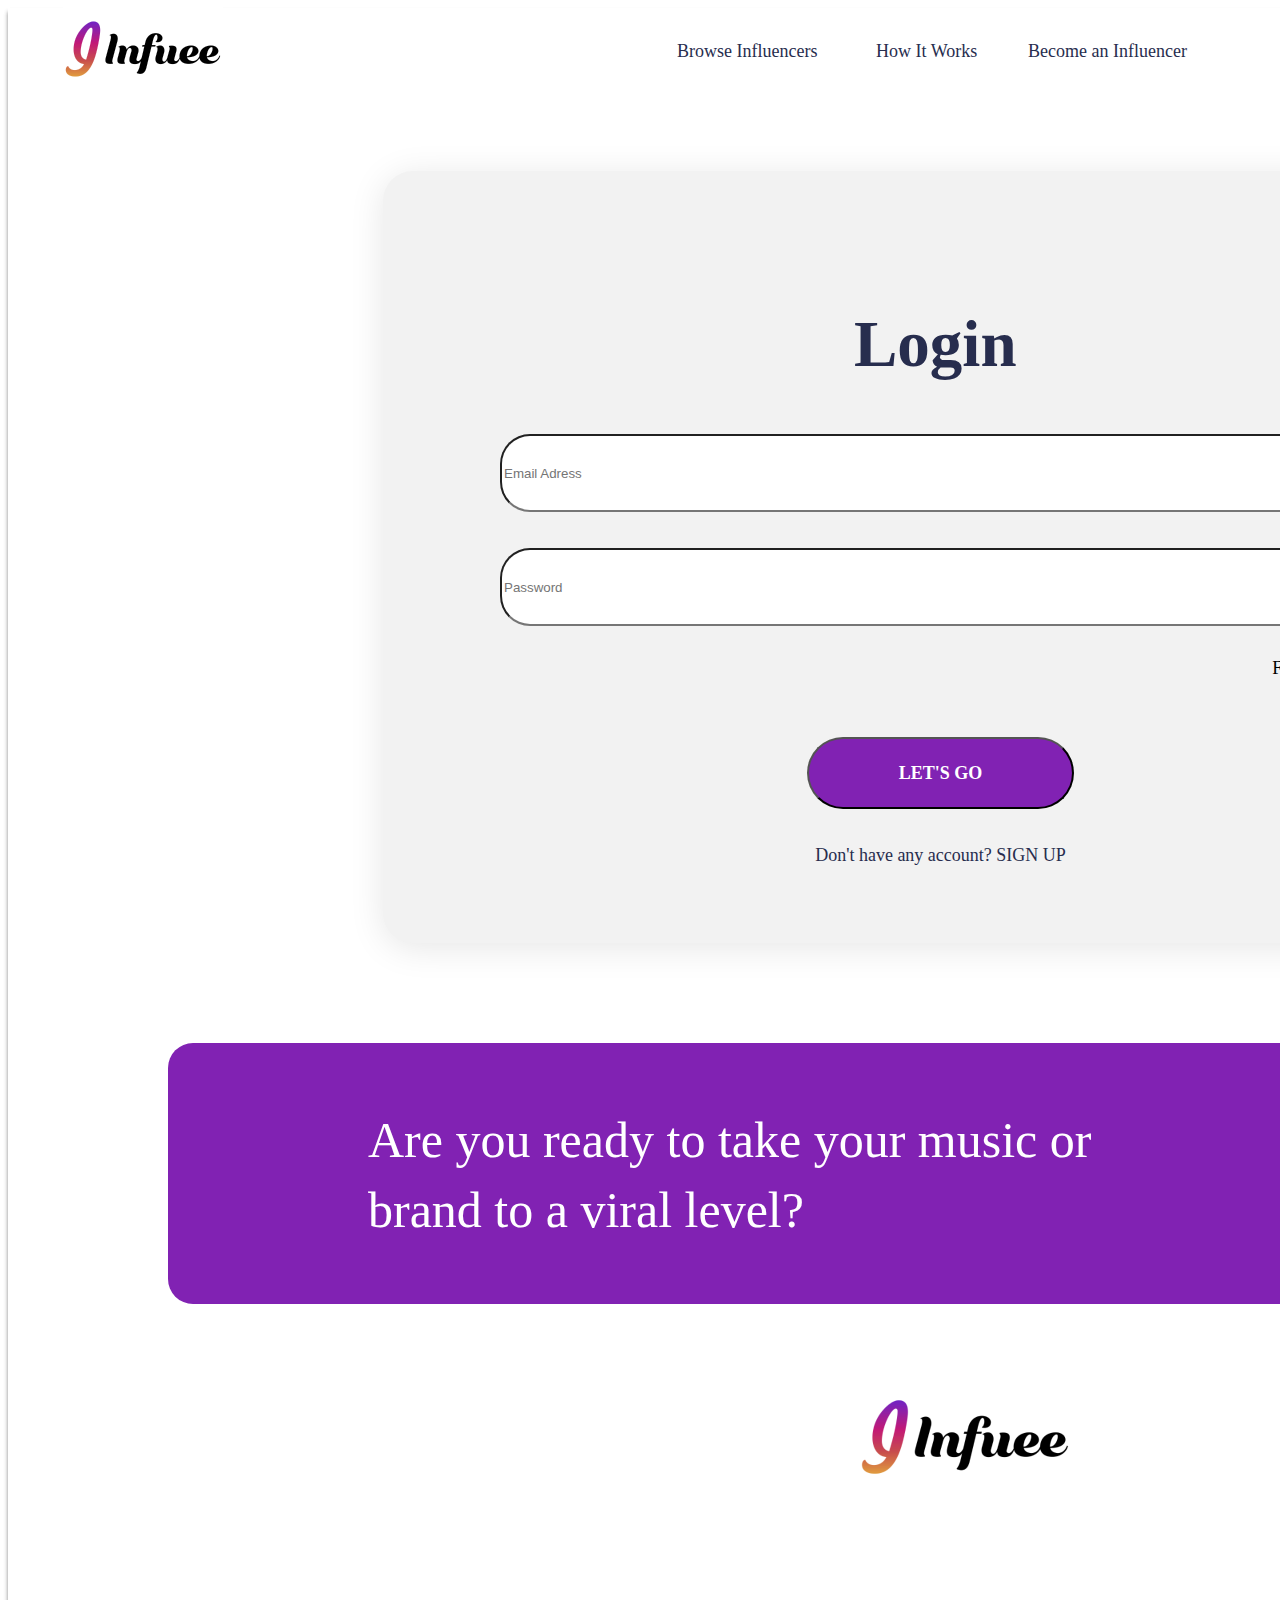
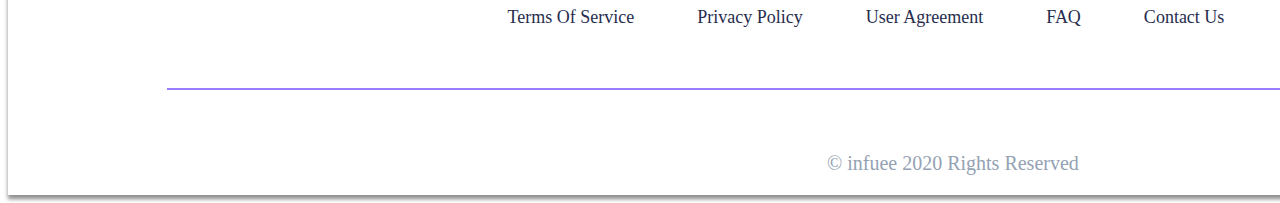
<file: login/Login.html>
<!DOCTYPE html>
<html lang="en">

<head>
    <meta charset="UTF-8">
    <meta http-equiv="X-UA-Compatible" content="IE=edge">
    <meta name="viewport" content="width=device-width, initial-scale=1.0">
    <title>Login</title>
    <link rel="stylesheet" href="css/styles.css">
</head>

<body>

    <div class="Login">
        <div class="header">
            <div class="imgLogo"><img src="image/logo-1 1.png" alt=""></div>
        </div>
        <div class="menu">
            <div class="Browser">
                <a href="">Browse Influencers</a>
            </div>
            <div class="work">
                <a href="">How It Works</a>
            </div>
            <div class="become">
                <a href="">Become an Influencer</a>
            </div>
        </div>
        <button id="loginbut">Log In</button>
        <button id="signupbut">Sign In</button>
        <div class="menuLogin">
            <H2>Login</H2>
            <div class="inputEmail">
                <input style="width: 935px;height: 72px;border-radius: 30px;" type="email" placeholder="Email Adress" name="uname" required>
            </div>
            <div class="inputPass">
                <input style="width: 935px;height: 72px;border-radius: 30px;" type="password" placeholder="Password" name="psw" required>
            </div>
            <p>Fogot Password?</p>
            <div class="buttonGo">
                <button id="butGo">LET'S GO</button>
            </div>
            <a href="">Don't have any account? SIGN UP</a>
        </div>
        <div class="Shop">
            <h2>Are you ready to take your music or brand to a viral level?</h2>
            <button id="BT-shop">SHOP INFLUENCERS</button>
            <img id="elip" src="image/Ellipse 35.png" alt="">
        </div>
        <div class="logo-bot">
            <img src="image/logo-1 2.png" alt="">
        </div>
        <div class="term">
            <p>Terms Of Service &emsp;&emsp;&emsp; Privacy Policy &emsp;&emsp;&emsp; User Agreement &emsp;&emsp;&emsp; FAQ &emsp;&emsp;&emsp; Contact Us &emsp;&emsp;&emsp; support@infuee.io </p>
        </div>
        <hr id="line" />
        <div class="infu">
            <p>© infuee 2020 Rights Reserved</p>
        </div>
    </div>



</body>

</html>
</file>
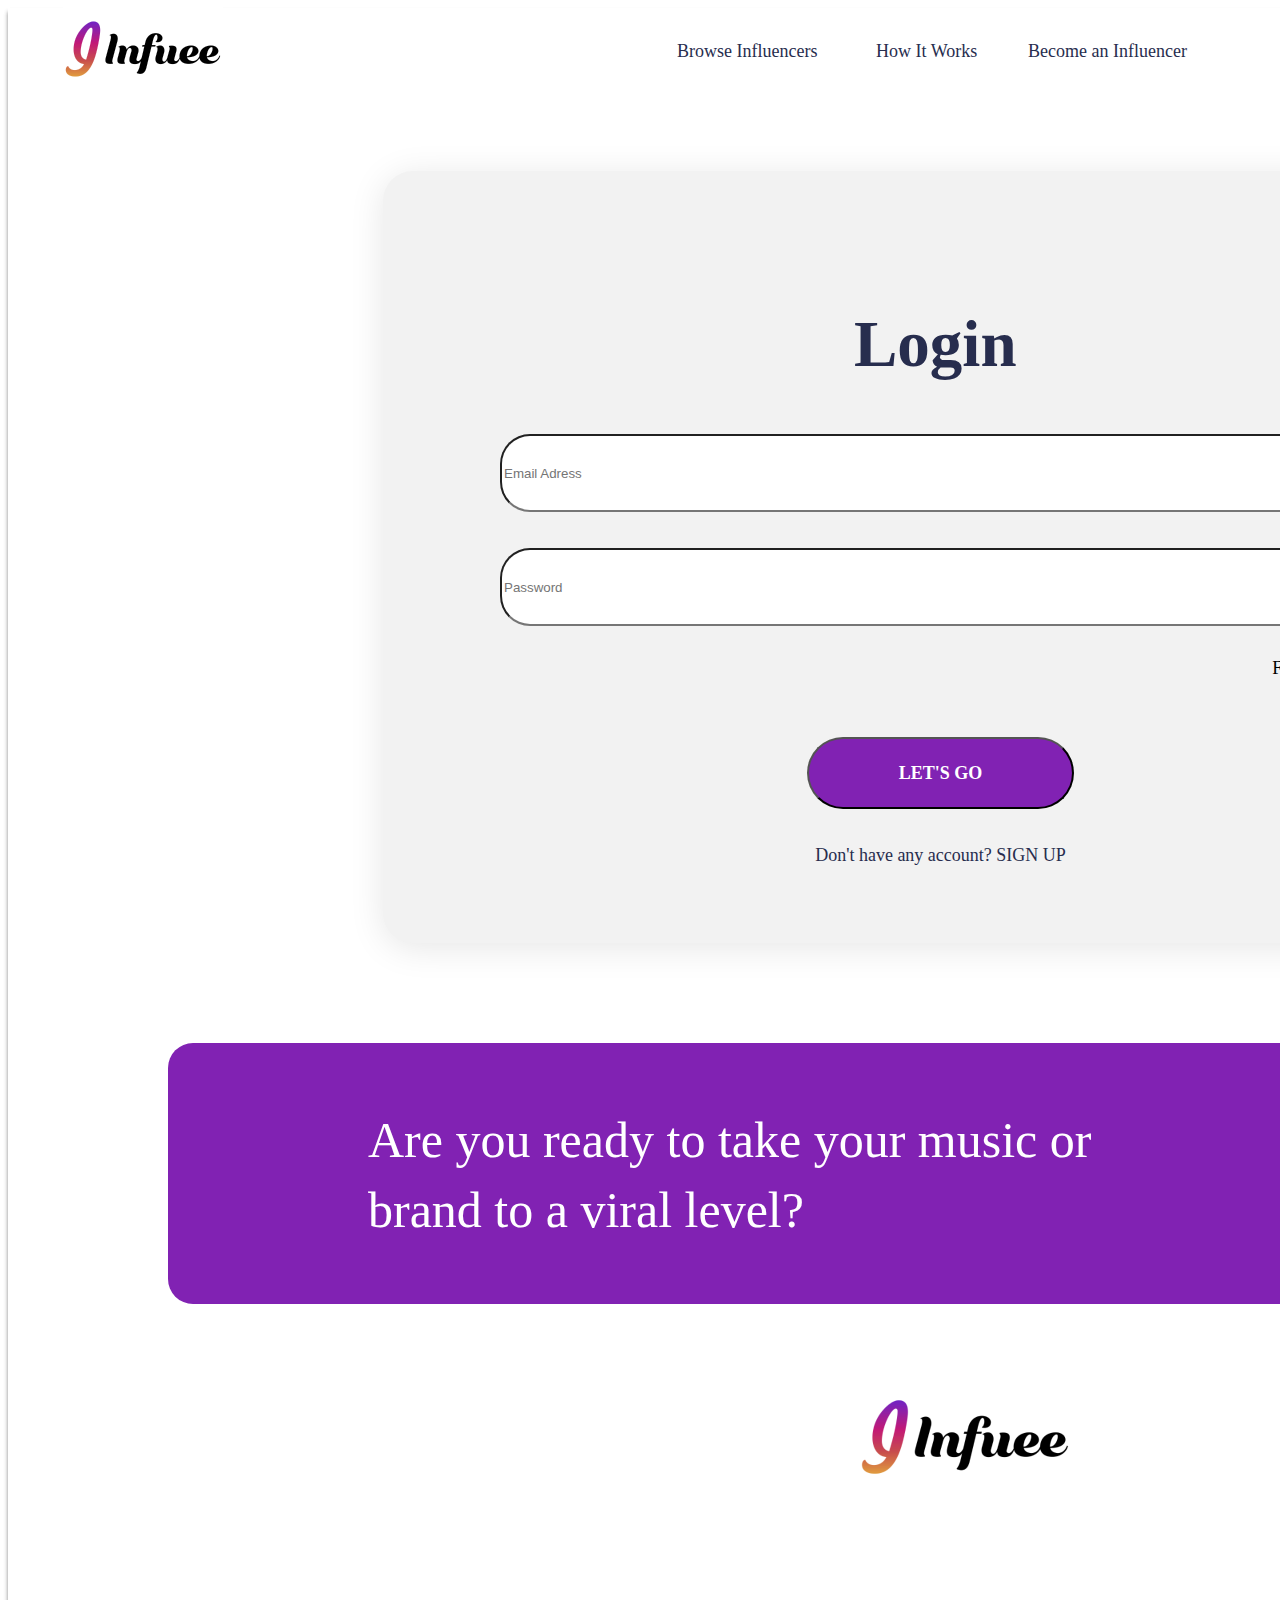
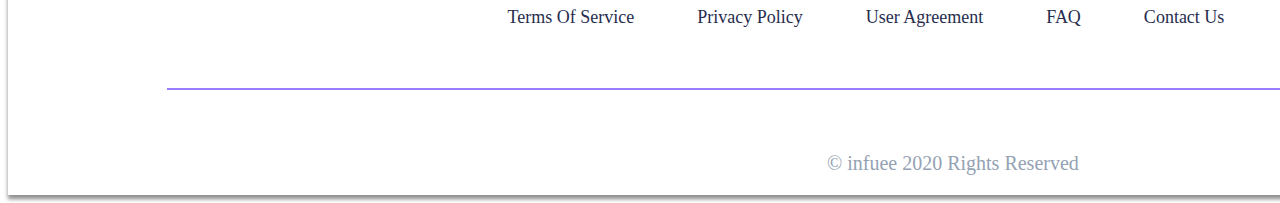
<file: web-project/login/Login.html>
<!DOCTYPE html>
<html lang="en">

<head>
    <meta charset="UTF-8">
    <meta http-equiv="X-UA-Compatible" content="IE=edge">
    <meta name="viewport" content="width=device-width, initial-scale=1.0">
    <title>Login</title>
    <link rel="stylesheet" href="css/styles.css">
</head>

<body>

    <div class="Login">
        <div class="header">
            <div class="imgLogo"><img src="image/logo-1 1.png" alt=""></div>
        </div>
        <div class="menu">
            <div class="Browser">
                <a href="">Browse Influencers</a>
            </div>
            <div class="work">
                <a href="http://127.0.0.1:5500/web-project/How%20it%20works/How.html">How It Works</a>
            </div>
            <div class="become">
                <a href="">Become an Influencer</a>
            </div>
        </div>
        <form action="http://127.0.0.1:5500/web-project/login/Login.html">
            <button id="loginbut">Log In</button>
            <button id="signupbut">Sign Up</button>
        </form>
        <div class="menuLogin">
            <H2>Login</H2>
            <div class="inputEmail">
                <input style="width: 935px;height: 72px;border-radius: 30px;" type="email" placeholder="Email Adress" name="uname" required>
            </div>
            <div class="inputPass">
                <input style="width: 935px;height: 72px;border-radius: 30px;" type="password" placeholder="Password" name="psw" required>
            </div>
            <p>Fogot Password?</p>
            <div class="buttonGo">
                <button id="butGo">LET'S GO</button>
            </div>
            <a href="">Don't have any account? SIGN UP</a>
        </div>
        <div class="Shop">
            <h2>Are you ready to take your music or brand to a viral level?</h2>
            <form action="http://127.0.0.1:5500/web-project/profile/profile.html">
                <button id="BT-shop"> SHOP INFLUENCERS</button>
            </form>
            <img id="elip" src="image/Ellipse 35.png" alt="">
        </div>
        <div class="logo-bot">
            <img src="image/logo-1 2.png" alt="">
        </div>
        <div class="term">
            <p>Terms Of Service &emsp;&emsp;&emsp; Privacy Policy &emsp;&emsp;&emsp; User Agreement &emsp;&emsp;&emsp; FAQ &emsp;&emsp;&emsp; Contact Us &emsp;&emsp;&emsp; support@infuee.io </p>
        </div>
        <hr id="line" />
        <div class="infu">
            <p>© infuee 2020 Rights Reserved</p>
        </div>
    </div>



</body>

</html>
</file>
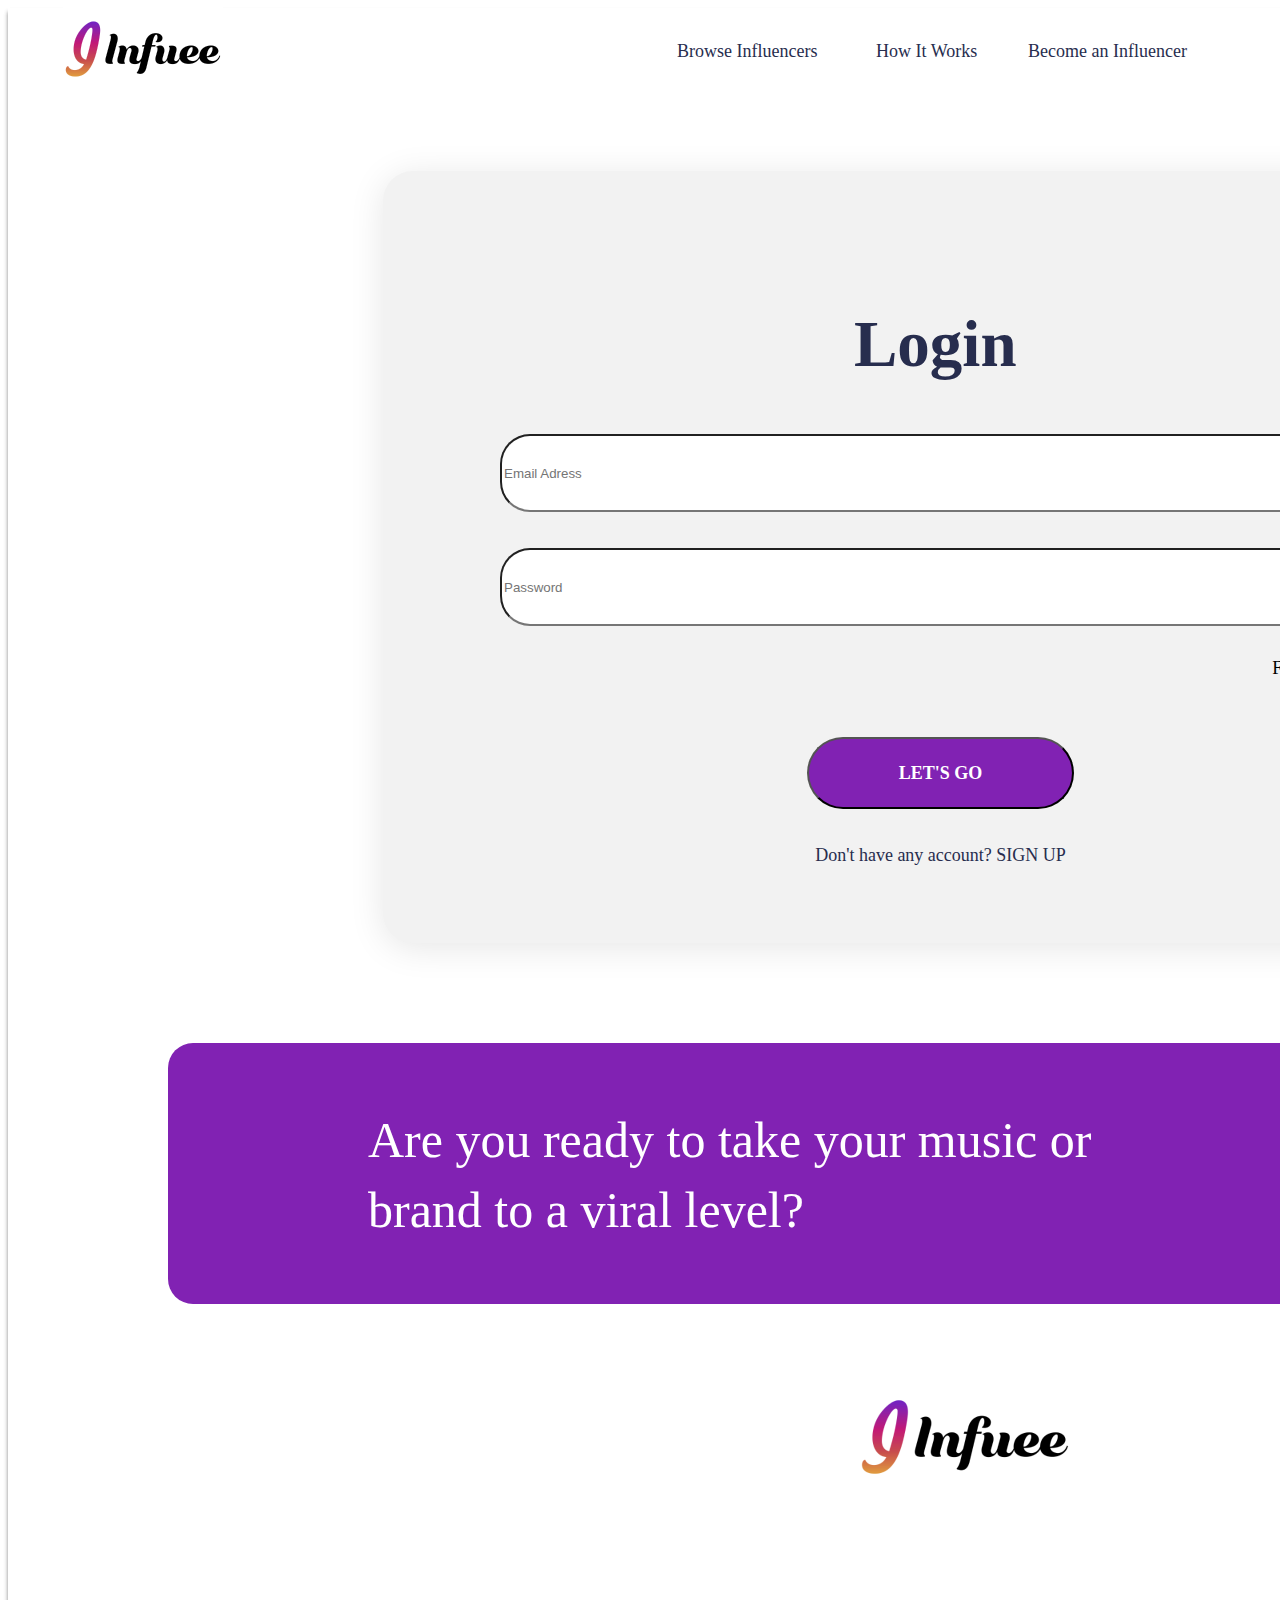
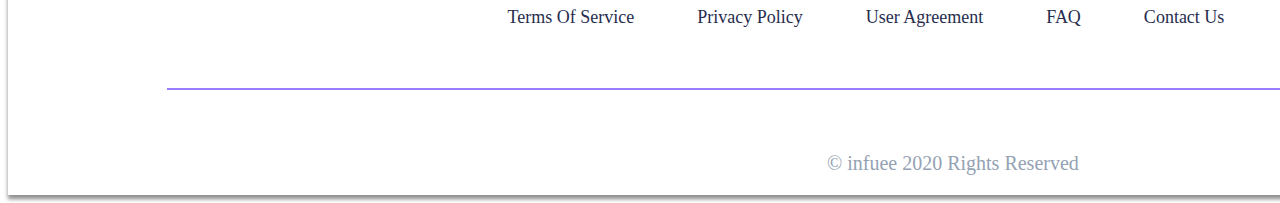
<file: WebProject/login/Login.html>
<!DOCTYPE html>
<html lang="en">

<head>
    <meta charset="UTF-8">
    <meta http-equiv="X-UA-Compatible" content="IE=edge">
    <meta name="viewport" content="width=device-width, initial-scale=1.0">
    <title>Login</title>
    <link rel="stylesheet" href="css/styles.css">
</head>

<body>

    <div class="Login">
        <div class="header">

            <div class="imgLogo">
                <a href="/Home/index.html">
                    <img src="image/logo-1 1.png" alt="">
                </a>
            </div>
        </div>
        <div class="menu">
            <div class="Browser">
                <a href="http:/Browse%20influencers/code.html">Browse Influencers</a>
            </div>
            <div class="work">
                <a href="http:/How%20it%20works/How.html">How It Works</a>
            </div>
            <div class="become">
                <a href="">Become an Influencer</a>
            </div>
        </div>
        <form action="http:/login/Login.html">
            <button id="loginbut">Log In</button>
            <button id="signupbut">Sign Up</button>
        </form>
        <div class="menuLogin">
            <H2>Login</H2>
            <div class="inputEmail">
                <input style="width: 935px;height: 72px;border-radius: 30px;" type="email" placeholder="Email Adress" name="uname" required>
            </div>
            <div class="inputPass">
                <input style="width: 935px;height: 72px;border-radius: 30px;" type="password" placeholder="Password" name="psw" required>
            </div>
            <p>Fogot Password?</p>
            <div class="buttonGo">
                <button id="butGo">LET'S GO</button>
            </div>
            <a href="">Don't have any account? SIGN UP</a>
        </div>
        <div class="Shop">
            <h2>Are you ready to take your music or brand to a viral level?</h2>
            <form action="http:/profile/profile.html">
                <button id="BT-shop"> SHOP INFLUENCERS</button>
            </form>
            <img id="elip" src="image/Ellipse 35.png" alt="">
        </div>
        <div class="logo-bot">
            <img src="image/logo-1 2.png" alt="">
        </div>
        <div class="term">
            <p>Terms Of Service &emsp;&emsp;&emsp; Privacy Policy &emsp;&emsp;&emsp; User Agreement &emsp;&emsp;&emsp; FAQ &emsp;&emsp;&emsp; Contact Us &emsp;&emsp;&emsp; support@infuee.io </p>
        </div>
        <hr id="line" />
        <div class="infu">
            <p>© infuee 2020 Rights Reserved</p>
        </div>
    </div>



</body>

</html>
</file>
<file: login/css/styles.css>
.Login {
    position: relative;
    width: 1920px;
    height: 1787px;
    background: #FFFFFF;
    box-shadow: 0px 4px 4px rgba(0, 0, 0, 0.25), 0px 4px 4px rgba(0, 0, 0, 0.25);
}

.header {
    position: absolute;
    width: 1764px;
    height: 90px;
    left: 55px;
    top: -2px;
}

.Browser {
    position: absolute;
    width: 155px;
    height: 21px;
    left: 669px;
    top: 33px;
    font-family: 'Roboto';
    font-style: normal;
    font-weight: 500;
    font-size: 18px;
    line-height: 21px;
    /* identical to box height */
    display: flex;
    align-items: flex-end;
    color: #272D4E;
}

.work {
    position: absolute;
    width: 108px;
    height: 21px;
    left: 868px;
    top: 33px;
    font-family: 'Roboto';
    font-style: normal;
    font-weight: 500;
    font-size: 18px;
    line-height: 21px;
    /* identical to box height */
    color: #272D4E;
}

.become {
    position: absolute;
    width: 176px;
    height: 21px;
    left: 1020px;
    top: 33px;
    font-family: 'Roboto';
    font-style: normal;
    font-weight: 500;
    font-size: 18px;
    line-height: 21px;
    /* identical to box height */
    color: #272D4E;
}

#loginbut {
    position: absolute;
    width: 70px;
    height: 21px;
    left: 1611px;
    top: 33px;
    font-family: 'Roboto';
    font-style: normal;
    font-weight: 500;
    font-size: 18px;
    line-height: 21px;
    /* identical to box height */
    color: #272D4E;
    border: none;
    background-color: white;
}

#signupbut {
    position: absolute;
    width: 63px;
    height: 21px;
    left: 1728px;
    top: 33px;
    position: absolute;
    width: 120px;
    height: 47px;
    left: 1699px;
    top: 20px;
    font-family: 'Roboto';
    font-style: normal;
    font-weight: 500;
    font-size: 18px;
    line-height: 21px;
    /* identical to box height */
    color: #FFFFFF;
    background: #8122B3;
    border-radius: 5px;
}

.menu a {
    text-decoration: none;
    color: #272D4E;
}

.menuLogin {
    position: absolute;
    width: 1170px;
    height: 772px;
    left: 375px;
    top: 163px;
    background: #F2F2F2;
    box-shadow: 0px 5px 35px rgba(0, 0, 0, 0.1);
    border-radius: 30px;
}

.menuLogin2 {
    position: absolute;
    width: 936px;
    height: 617px;
    left: 492px;
    top: 240px;
}

.menuLogin h2 {
    position: absolute;
    width: 173px;
    height: 61px;
    left: 471px;
    top: 77px;
    font-family: 'Avenir';
    font-style: normal;
    font-weight: 800;
    font-size: 65px;
    line-height: 85px;
    /* or 131% */
    color: #272D4E;
}

.inputEmail {
    position: absolute;
    width: 935px;
    height: 72px;
    left: 117px;
    top: 263px;
}

.inputPass {
    position: absolute;
    width: 935px;
    height: 72px;
    left: 117px;
    top: 377px;
}

.menuLogin p {
    position: absolute;
    width: 156px;
    height: 25px;
    left: 873px;
    top: 464px;
    font-family: 'Roboto';
    font-style: normal;
    font-weight: 500;
    font-size: 18px;
    line-height: 30px;
    /* or 167% */
    text-align: center;
}

#butGo {
    position: absolute;
    width: 267px;
    height: 72px;
    left: 424px;
    top: 566px;
    font-family: 'Roboto';
    font-style: normal;
    font-weight: 900;
    font-size: 18px;
    line-height: 21px;
    /* identical to box height */
    text-align: center;
    text-transform: uppercase;
    color: #FFFFFF;
    background: #8122B3;
    border-radius: 60px;
}

.menuLogin a {
    position: absolute;
    width: 271px;
    height: 25px;
    left: 422px;
    top: 669px;
    font-family: 'Roboto';
    font-style: normal;
    font-weight: 500;
    font-size: 18px;
    line-height: 30px;
    /* or 167% */
    text-align: center;
    color: #272D4E;
    text-decoration: none;
}

.Shop {
    position: absolute;
    width: 1602px;
    height: 261px;
    left: 160px;
    top: 1035px;
    background: #8122B3;
    border-radius: 25px;
}

.Shop h2 {
    position: absolute;
    width: 832px;
    height: 126px;
    left: 200px;
    top: 20px;
    font-family: 'Roboto';
    font-style: normal;
    font-weight: 500;
    font-size: 50px;
    line-height: 70px;
    /* or 140% */
    color: white;
}

#BT-shop {
    box-sizing: border-box;
    position: absolute;
    width: 257px;
    height: 72px;
    left: 1127px;
    top: 94px;
    font-family: 'Roboto';
    font-style: normal;
    font-weight: 900;
    font-size: 18px;
    line-height: 21px;
    /* identical to box height */
    text-align: center;
    text-transform: uppercase;
    color: #FFFFFF;
    border: 2px solid #FFFFFF;
    border-radius: 60px;
    background: #8122B3;
}

#elip {
    position: absolute;
    width: 89px;
    height: 88px;
    left: 1477px;
    top: 194px;
}

.logo-bot img {
    position: absolute;
    width: 212px;
    height: 120px;
    left: 851px;
    top: 1369px;
}

.term {
    position: absolute;
    width: 1311px;
    height: 18px;
    left: 301px;
    top: 1576px;
    font-family: 'Roboto';
    font-style: normal;
    font-weight: 500;
    font-size: 18px;
    line-height: 30px;
    /* or 167% */
    text-align: center;
    color: #272D4E;
}

#line {
    position: absolute;
    width: 1602px;
    height: 0px;
    left: 159px;
    top: 1672px;
    border: 1px solid #9A7DFF;
}

.infu p {
    position: absolute;
    width: 282px;
    height: 30px;
    left: 819px;
    top: 1720px;
    font-family: 'Roboto';
    font-style: normal;
    font-weight: 400;
    font-size: 20px;
    line-height: 30px;
    /* identical to box height, or 150% */
    color: #94A2B3;
}
</file>
<file: web-project/login/css/styles.css>
.Login {
    position: relative;
    width: 1920px;
    height: 1787px;
    background: #FFFFFF;
    box-shadow: 0px 4px 4px rgba(0, 0, 0, 0.25), 0px 4px 4px rgba(0, 0, 0, 0.25);
}

.header {
    position: absolute;
    width: 1764px;
    height: 90px;
    left: 55px;
    top: -2px;
}

.Browser {
    position: absolute;
    width: 155px;
    height: 21px;
    left: 669px;
    top: 33px;
    font-family: 'Roboto';
    font-style: normal;
    font-weight: 500;
    font-size: 18px;
    line-height: 21px;
    /* identical to box height */
    display: flex;
    align-items: flex-end;
    color: #272D4E;
}

.work {
    position: absolute;
    width: 108px;
    height: 21px;
    left: 868px;
    top: 33px;
    font-family: 'Roboto';
    font-style: normal;
    font-weight: 500;
    font-size: 18px;
    line-height: 21px;
    /* identical to box height */
    color: #272D4E;
}

.become {
    position: absolute;
    width: 176px;
    height: 21px;
    left: 1020px;
    top: 33px;
    font-family: 'Roboto';
    font-style: normal;
    font-weight: 500;
    font-size: 18px;
    line-height: 21px;
    /* identical to box height */
    color: #272D4E;
}

#loginbut {
    position: absolute;
    width: 70px;
    height: 21px;
    left: 1611px;
    top: 33px;
    font-family: 'Roboto';
    font-style: normal;
    font-weight: 500;
    font-size: 18px;
    line-height: 21px;
    /* identical to box height */
    color: #272D4E;
    border: none;
    background-color: white;
}

#signupbut {
    position: absolute;
    width: 63px;
    height: 21px;
    left: 1728px;
    top: 33px;
    position: absolute;
    width: 120px;
    height: 47px;
    left: 1699px;
    top: 20px;
    font-family: 'Roboto';
    font-style: normal;
    font-weight: 500;
    font-size: 18px;
    line-height: 21px;
    /* identical to box height */
    color: #FFFFFF;
    background: #8122B3;
    border-radius: 5px;
}

.menu a {
    text-decoration: none;
    color: #272D4E;
}

.menuLogin {
    position: absolute;
    width: 1170px;
    height: 772px;
    left: 375px;
    top: 163px;
    background: #F2F2F2;
    box-shadow: 0px 5px 35px rgba(0, 0, 0, 0.1);
    border-radius: 30px;
}

.menuLogin2 {
    position: absolute;
    width: 936px;
    height: 617px;
    left: 492px;
    top: 240px;
}

.menuLogin h2 {
    position: absolute;
    width: 173px;
    height: 61px;
    left: 471px;
    top: 77px;
    font-family: 'Avenir';
    font-style: normal;
    font-weight: 800;
    font-size: 65px;
    line-height: 85px;
    /* or 131% */
    color: #272D4E;
}

.inputEmail {
    position: absolute;
    width: 935px;
    height: 72px;
    left: 117px;
    top: 263px;
}

.inputPass {
    position: absolute;
    width: 935px;
    height: 72px;
    left: 117px;
    top: 377px;
}

.menuLogin p {
    position: absolute;
    width: 156px;
    height: 25px;
    left: 873px;
    top: 464px;
    font-family: 'Roboto';
    font-style: normal;
    font-weight: 500;
    font-size: 18px;
    line-height: 30px;
    /* or 167% */
    text-align: center;
}

#butGo {
    position: absolute;
    width: 267px;
    height: 72px;
    left: 424px;
    top: 566px;
    font-family: 'Roboto';
    font-style: normal;
    font-weight: 900;
    font-size: 18px;
    line-height: 21px;
    /* identical to box height */
    text-align: center;
    text-transform: uppercase;
    color: #FFFFFF;
    background: #8122B3;
    border-radius: 60px;
}

.menuLogin a {
    position: absolute;
    width: 271px;
    height: 25px;
    left: 422px;
    top: 669px;
    font-family: 'Roboto';
    font-style: normal;
    font-weight: 500;
    font-size: 18px;
    line-height: 30px;
    /* or 167% */
    text-align: center;
    color: #272D4E;
    text-decoration: none;
}

.Shop {
    position: absolute;
    width: 1602px;
    height: 261px;
    left: 160px;
    top: 1035px;
    background: #8122B3;
    border-radius: 25px;
}

.Shop h2 {
    position: absolute;
    width: 832px;
    height: 126px;
    left: 200px;
    top: 20px;
    font-family: 'Roboto';
    font-style: normal;
    font-weight: 500;
    font-size: 50px;
    line-height: 70px;
    /* or 140% */
    color: white;
}

#BT-shop {
    box-sizing: border-box;
    position: absolute;
    width: 257px;
    height: 72px;
    left: 1127px;
    top: 94px;
    font-family: 'Roboto';
    font-style: normal;
    font-weight: 900;
    font-size: 18px;
    line-height: 21px;
    /* identical to box height */
    text-align: center;
    text-transform: uppercase;
    color: #FFFFFF;
    border: 2px solid #FFFFFF;
    border-radius: 60px;
    background: #8122B3;
}

#elip {
    position: absolute;
    width: 89px;
    height: 88px;
    left: 1477px;
    top: 194px;
}

.logo-bot img {
    position: absolute;
    width: 212px;
    height: 120px;
    left: 851px;
    top: 1369px;
}

.term {
    position: absolute;
    width: 1311px;
    height: 18px;
    left: 301px;
    top: 1576px;
    font-family: 'Roboto';
    font-style: normal;
    font-weight: 500;
    font-size: 18px;
    line-height: 30px;
    /* or 167% */
    text-align: center;
    color: #272D4E;
}

#line {
    position: absolute;
    width: 1602px;
    height: 0px;
    left: 159px;
    top: 1672px;
    border: 1px solid #9A7DFF;
}

.infu p {
    position: absolute;
    width: 282px;
    height: 30px;
    left: 819px;
    top: 1720px;
    font-family: 'Roboto';
    font-style: normal;
    font-weight: 400;
    font-size: 20px;
    line-height: 30px;
    /* identical to box height, or 150% */
    color: #94A2B3;
}
</file>
<file: WebProject/login/css/styles.css>
.Login {
    position: relative;
    width: 1920px;
    height: 1787px;
    background: #FFFFFF;
    box-shadow: 0px 4px 4px rgba(0, 0, 0, 0.25), 0px 4px 4px rgba(0, 0, 0, 0.25);
}

.header {
    position: absolute;
    width: 1764px;
    height: 90px;
    left: 55px;
    top: -2px;
}

.Browser {
    position: absolute;
    width: 155px;
    height: 21px;
    left: 669px;
    top: 33px;
    font-family: 'Roboto';
    font-style: normal;
    font-weight: 500;
    font-size: 18px;
    line-height: 21px;
    /* identical to box height */
    display: flex;
    align-items: flex-end;
    color: #272D4E;
}

.work {
    position: absolute;
    width: 108px;
    height: 21px;
    left: 868px;
    top: 33px;
    font-family: 'Roboto';
    font-style: normal;
    font-weight: 500;
    font-size: 18px;
    line-height: 21px;
    /* identical to box height */
    color: #272D4E;
}

.become {
    position: absolute;
    width: 176px;
    height: 21px;
    left: 1020px;
    top: 33px;
    font-family: 'Roboto';
    font-style: normal;
    font-weight: 500;
    font-size: 18px;
    line-height: 21px;
    /* identical to box height */
    color: #272D4E;
}

#loginbut {
    position: absolute;
    width: 70px;
    height: 21px;
    left: 1611px;
    top: 33px;
    font-family: 'Roboto';
    font-style: normal;
    font-weight: 500;
    font-size: 18px;
    line-height: 21px;
    /* identical to box height */
    color: #272D4E;
    border: none;
    background-color: white;
}

#signupbut {
    position: absolute;
    width: 63px;
    height: 21px;
    left: 1728px;
    top: 33px;
    position: absolute;
    width: 120px;
    height: 47px;
    left: 1699px;
    top: 20px;
    font-family: 'Roboto';
    font-style: normal;
    font-weight: 500;
    font-size: 18px;
    line-height: 21px;
    /* identical to box height */
    color: #FFFFFF;
    background: #8122B3;
    border-radius: 5px;
}

.menu a {
    text-decoration: none;
    color: #272D4E;
}

.menuLogin {
    position: absolute;
    width: 1170px;
    height: 772px;
    left: 375px;
    top: 163px;
    background: #F2F2F2;
    box-shadow: 0px 5px 35px rgba(0, 0, 0, 0.1);
    border-radius: 30px;
}

.menuLogin2 {
    position: absolute;
    width: 936px;
    height: 617px;
    left: 492px;
    top: 240px;
}

.menuLogin h2 {
    position: absolute;
    width: 173px;
    height: 61px;
    left: 471px;
    top: 77px;
    font-family: 'Avenir';
    font-style: normal;
    font-weight: 800;
    font-size: 65px;
    line-height: 85px;
    /* or 131% */
    color: #272D4E;
}

.inputEmail {
    position: absolute;
    width: 935px;
    height: 72px;
    left: 117px;
    top: 263px;
}

.inputPass {
    position: absolute;
    width: 935px;
    height: 72px;
    left: 117px;
    top: 377px;
}

.menuLogin p {
    position: absolute;
    width: 156px;
    height: 25px;
    left: 873px;
    top: 464px;
    font-family: 'Roboto';
    font-style: normal;
    font-weight: 500;
    font-size: 18px;
    line-height: 30px;
    /* or 167% */
    text-align: center;
}

#butGo {
    position: absolute;
    width: 267px;
    height: 72px;
    left: 424px;
    top: 566px;
    font-family: 'Roboto';
    font-style: normal;
    font-weight: 900;
    font-size: 18px;
    line-height: 21px;
    /* identical to box height */
    text-align: center;
    text-transform: uppercase;
    color: #FFFFFF;
    background: #8122B3;
    border-radius: 60px;
}

.menuLogin a {
    position: absolute;
    width: 271px;
    height: 25px;
    left: 422px;
    top: 669px;
    font-family: 'Roboto';
    font-style: normal;
    font-weight: 500;
    font-size: 18px;
    line-height: 30px;
    /* or 167% */
    text-align: center;
    color: #272D4E;
    text-decoration: none;
}

.Shop {
    position: absolute;
    width: 1602px;
    height: 261px;
    left: 160px;
    top: 1035px;
    background: #8122B3;
    border-radius: 25px;
}

.Shop h2 {
    position: absolute;
    width: 832px;
    height: 126px;
    left: 200px;
    top: 20px;
    font-family: 'Roboto';
    font-style: normal;
    font-weight: 500;
    font-size: 50px;
    line-height: 70px;
    /* or 140% */
    color: white;
}

#BT-shop {
    box-sizing: border-box;
    position: absolute;
    width: 257px;
    height: 72px;
    left: 1127px;
    top: 94px;
    font-family: 'Roboto';
    font-style: normal;
    font-weight: 900;
    font-size: 18px;
    line-height: 21px;
    /* identical to box height */
    text-align: center;
    text-transform: uppercase;
    color: #FFFFFF;
    border: 2px solid #FFFFFF;
    border-radius: 60px;
    background: #8122B3;
}

#elip {
    position: absolute;
    width: 89px;
    height: 88px;
    left: 1477px;
    top: 194px;
}

.logo-bot img {
    position: absolute;
    width: 212px;
    height: 120px;
    left: 851px;
    top: 1369px;
}

.term {
    position: absolute;
    width: 1311px;
    height: 18px;
    left: 301px;
    top: 1576px;
    font-family: 'Roboto';
    font-style: normal;
    font-weight: 500;
    font-size: 18px;
    line-height: 30px;
    /* or 167% */
    text-align: center;
    color: #272D4E;
}

#line {
    position: absolute;
    width: 1602px;
    height: 0px;
    left: 159px;
    top: 1672px;
    border: 1px solid #9A7DFF;
}

.infu p {
    position: absolute;
    width: 282px;
    height: 30px;
    left: 819px;
    top: 1720px;
    font-family: 'Roboto';
    font-style: normal;
    font-weight: 400;
    font-size: 20px;
    line-height: 30px;
    /* identical to box height, or 150% */
    color: #94A2B3;
}
</file>
